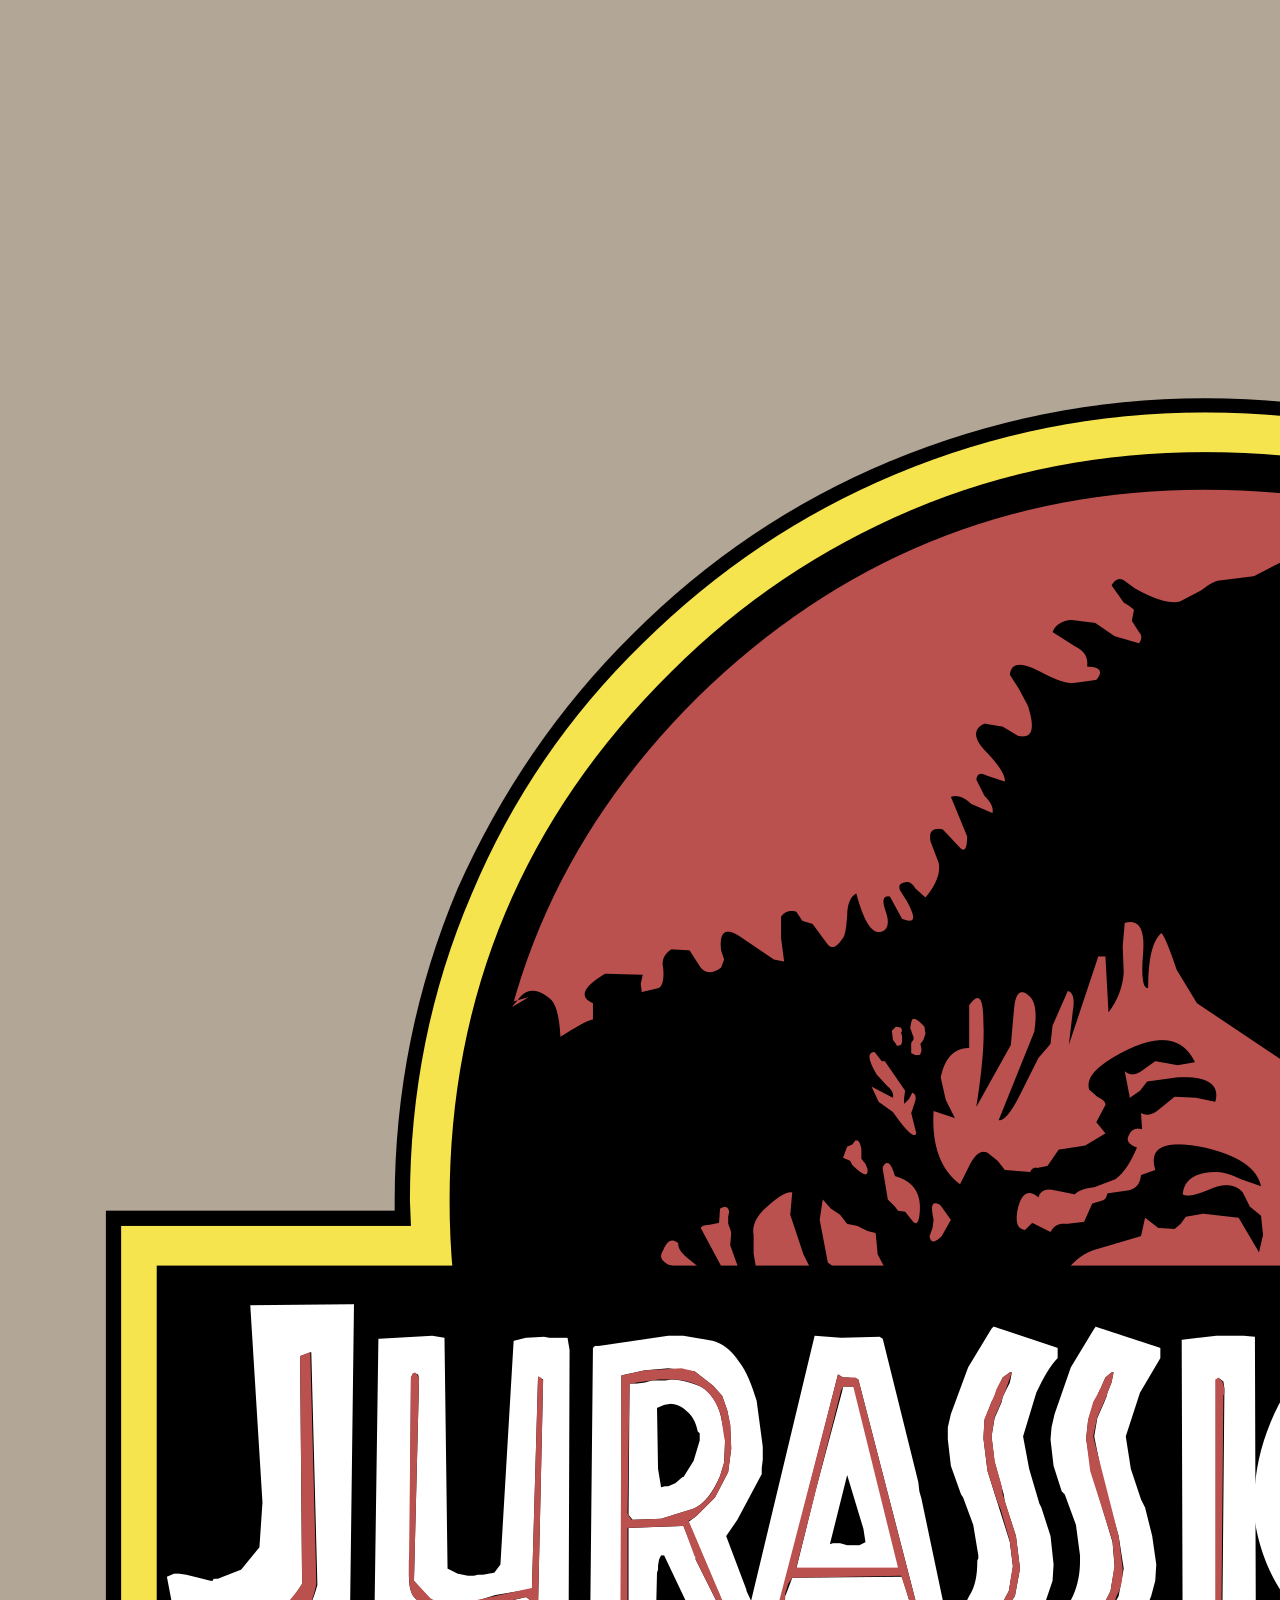
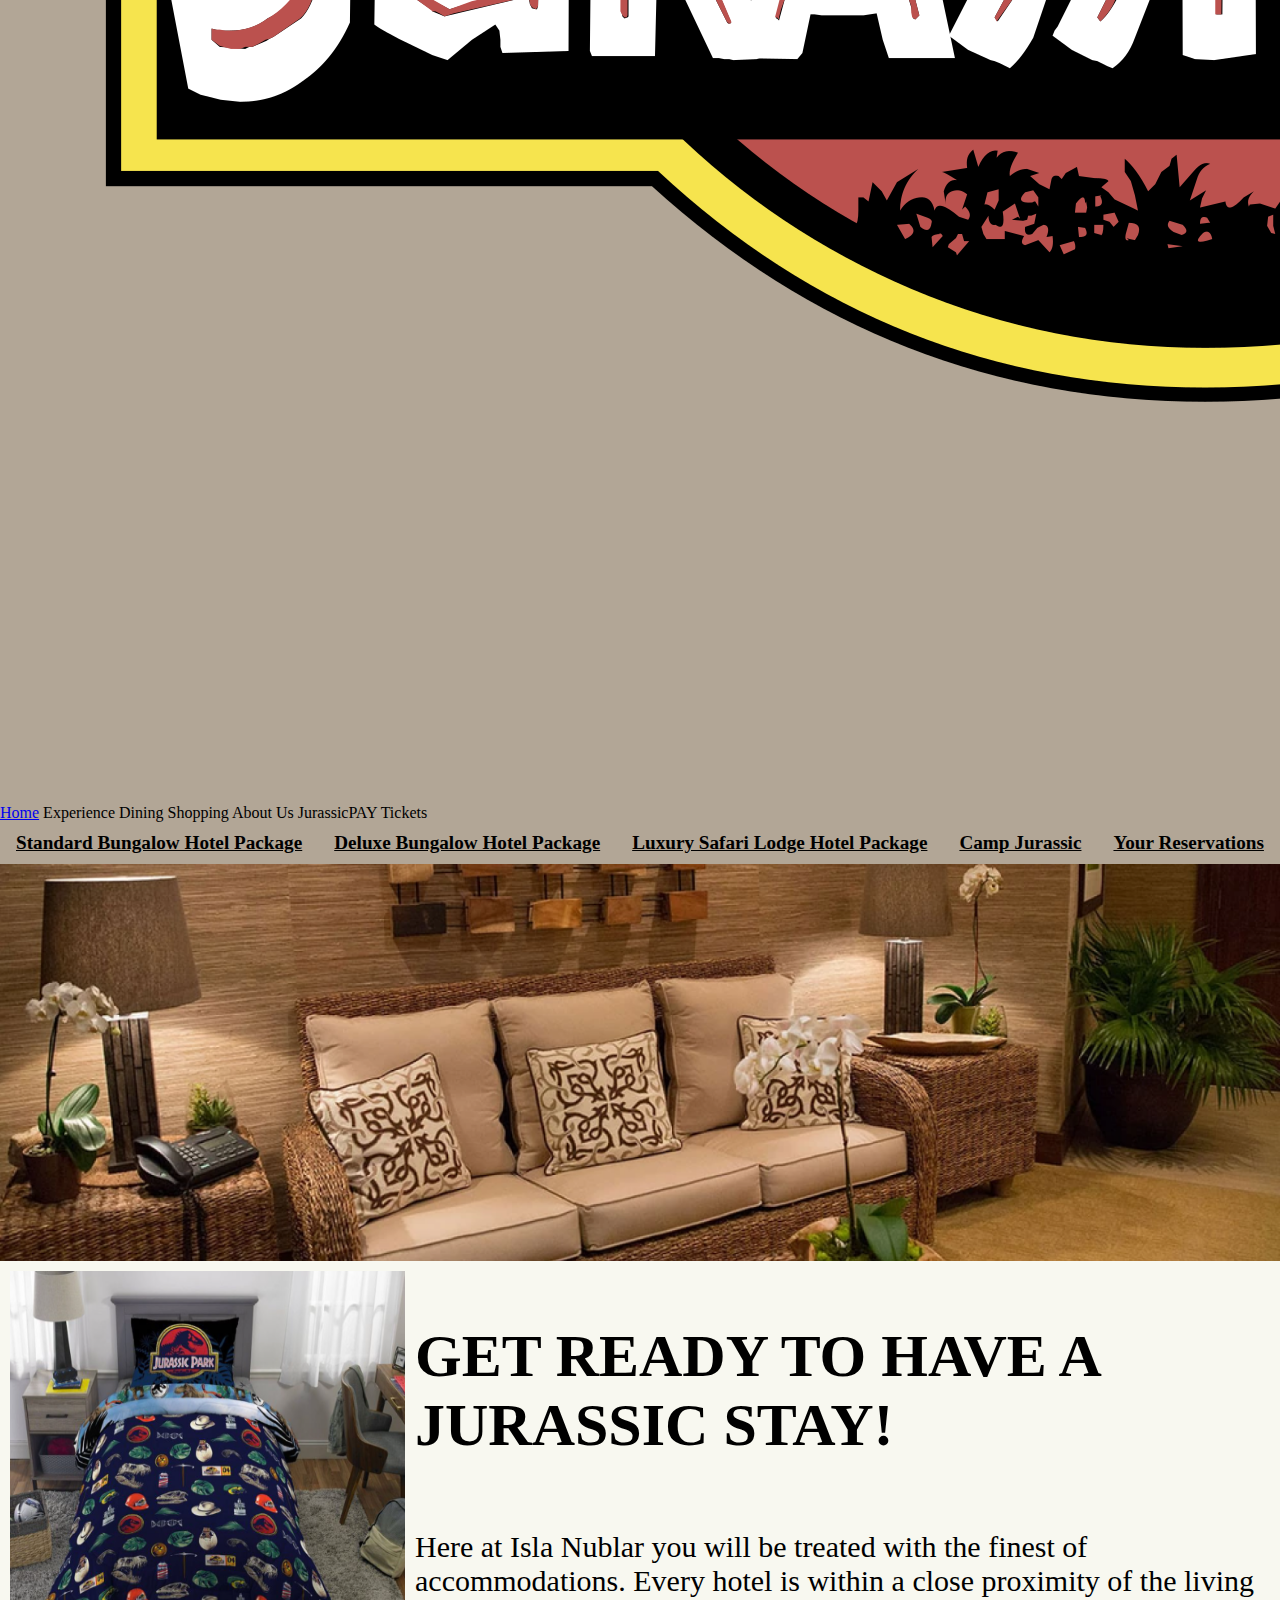
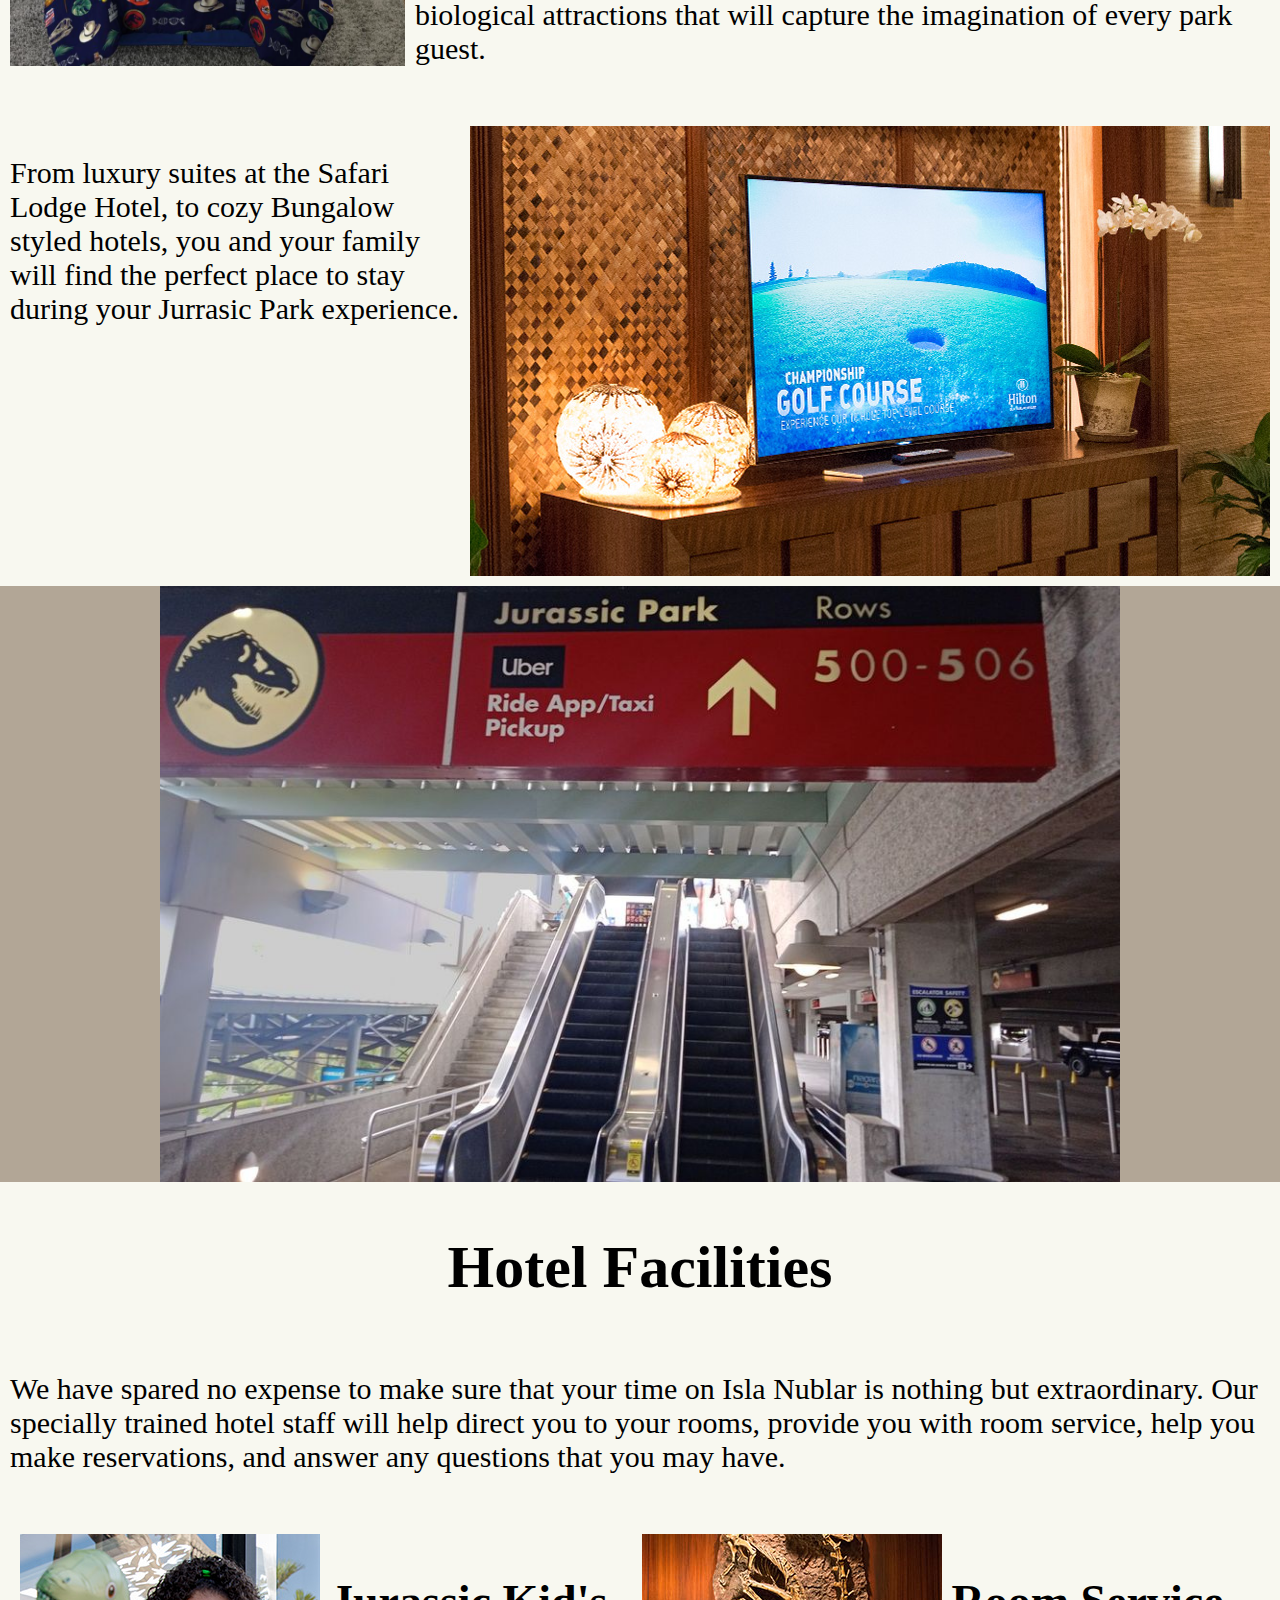
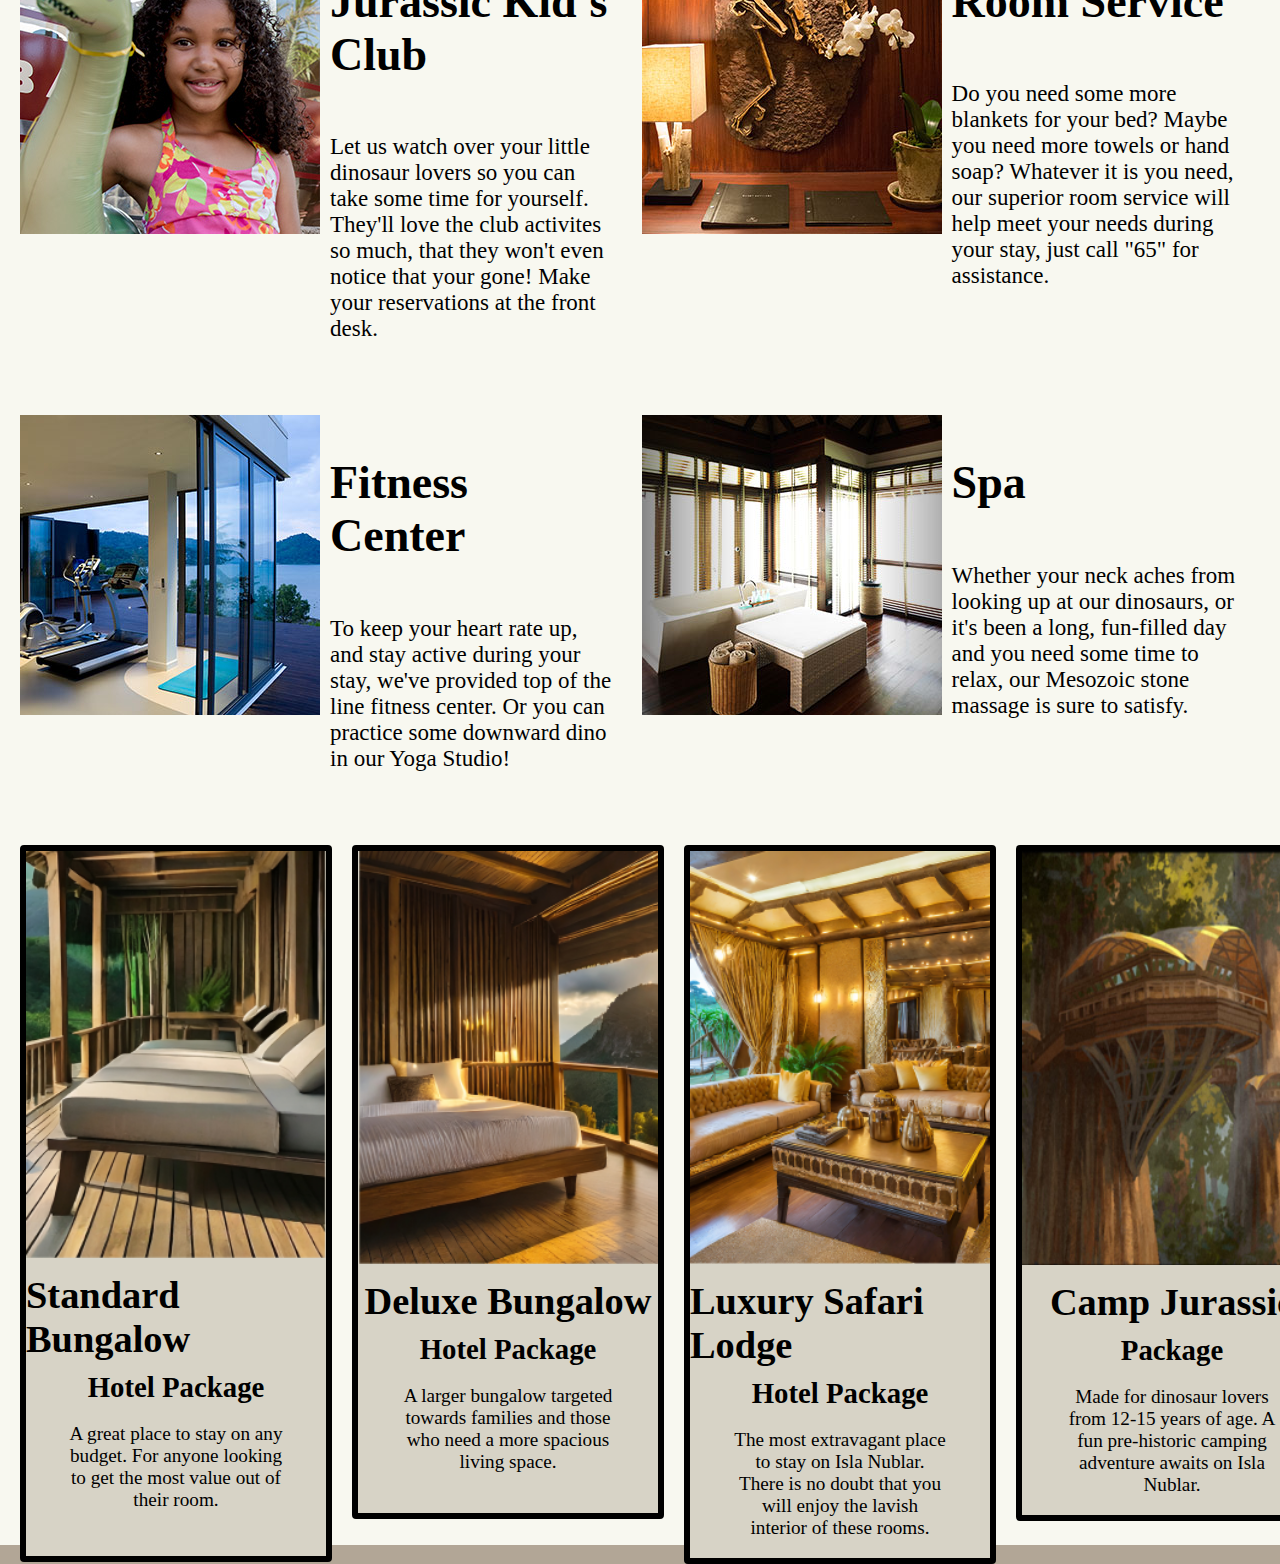
<file: Accommodations/accommodations.html>
<!DOCTYPE html>
<html lang="en">

<head>
    <meta charset="UTF-8">
    <meta http-equiv="X-UA-Compatible" content="IE=edge">
    <meta name="viewport" content="width=device-width, initial-scale=1.0">
    <title>JP Accomodations</title>
    <link href="/Accommodations/accommodations.css" rel="stylesheet">
</head>

<body>

    <nav class="mainNavBar">

        <img src="/Accommodations/accommodationsImages/accommodationsJurassicParkLogo.png" alt="Jurassic Park Logo"
            class="jurassicParkLogo">

        <a href="/index.html" class="mainNavButton">Home</a>
        <a class="mainNavButton">Experience</a>
        <a class="mainNavButton">Dining</a>
        <a class="mainNavButton">Shopping</a>
        <a class="mainNavButton">About Us</a>
        <a class="specialNavButton1">JurassicPAY</a>
        <a class="specialNavButton2">Tickets</a>

    </nav>

    <nav class="subNavBar">

        <a href="/Accommodations/acomodationStandard.html">Standard Bungalow Hotel Package</a>
        <a href="/Accommodations/accommodationsDeluxe.html">Deluxe Bungalow Hotel Package</a>
        <a href="/Accommodations/accommodationsLuxuryLodge.html">Luxury Safari Lodge Hotel Package</a>
        <a href="/Accommodations/accommodationsCamp.html">Camp Jurassic</a>
        <a href="/Accommodations/accommodationsReservations.html">Your Reservations</a>

    </nav>

    <img src="/Accommodations/accommodationsImages/accommodationImagesMain/accommodationsBanner1.png"
        alt="Photo of Hotel Couch" class="fristImage">

    <section class="stay1">

        <img src="/Accommodations/accommodationsImages/accommodationImagesMain/accommodationsStay1.png"
            alt="PLACEHOLDER" class="stayLeft">

        <section class="stayRight">

            <h1>GET READY TO HAVE A JURASSIC STAY!</h1>

            <p>Here at Isla Nublar you will be treated with the finest of accommodations.
                Every hotel is within a close proximity of the living biological attractions that will capture the
                imagination of every park guest.</p>

        </section>

    </section>

    <section class="stay2">

        <p class="stayLeft">From luxury suites at the Safari Lodge Hotel, to cozy Bungalow styled hotels,
            you and your family will find the perfect place to stay during your Jurrasic Park experience.</p>

        <img src="/Accommodations/accommodationsImages/accommodationImagesMain/accommodationsStay2.jpeg"
            alt="PLACEHOLDER" class="stayRight">

    </section>

    <img src="/Accommodations/accommodationsImages/accommodationImagesMain/accommodationsBanner2.jpg" alt="PLACEHOLDER"
        class="secondImage">

    <section class="facilities">

        <h1>Hotel Facilities</h1>

        <p>We have spared no expense to make sure that your time on Isla Nublar is nothing
            but extraordinary. Our specially trained hotel staff will help direct you to your rooms, provide you with
            room service, help you make reservations, and answer any questions that you may have.</p>

    </section>

    <section class="facilitiesContent1">

        <section class="kidsClub">

            <img src="/Accommodations/accommodationsImages/accommodationImagesMain/accommodationsKidsClub.jpg"
                alt="PLACEHOLDER">

            <section class="kidsClubText">

                <h1>Jurassic Kid's Club</h1>

                <p>Let us watch over your little dinosaur lovers so you can take some time for
                    yourself. They'll love the club activites so much, that they won't even notice that your gone! Make
                    your
                    reservations at the front desk.</p>

            </section>

        </section>

        <section class="roomService">

            <img src="/Accommodations/accommodationsImages/accommodationImagesMain/accommodationsRoomService.jpg"
                alt="PLACEHOLDER">

            <section class="roomServiceText">

                <h1>Room Service</h1>

                <p>Do you need some more blankets for your bed? Maybe you need more towels or hand soap?
                    Whatever it is you need, our superior room service will help meet your needs during your stay, just
                    call
                    "65" for assistance.</p>

            </section>

        </section>

    </section>

    <section class="facilitiesContent2">

        <section class="fitnessCenter">

            <img src="/Accommodations/accommodationsImages/accommodationImagesMain/accommodationsFitnessCenter.jpeg"
                alt="PLACEHOLDER">

            <section class="fitnessCenterText">

                <h1>Fitness Center</h1>

                <p>To keep your heart rate up, and stay active during your stay, we've provided top of the line fitness
                    center.
                    Or you can practice some downward dino in our Yoga Studio!</p>

            </section>

        </section>

        <section class="spa">

            <img src="/Accommodations/accommodationsImages/accommodationImagesMain/accommodationsSpa.jpg"
                alt="PLACEHOLDER">

            <section class="spaText">

                <h1>Spa</h1>

                <p>Whether your neck aches from looking up at our dinosaurs, or it's been a long, fun-filled day
                    and you need some time to relax, our Mesozoic stone massage is sure to satisfy.</p>

            </section>

        </section>

    </section>

    <section class="buttonZone">

        <section class="standardButtonMain">

            <a href="/Accommodations/acomodationStandard.html">

                <img src="/Accommodations/accommodationsImages/accommodationImagesMain/accommodationsStanderdMain.png"
                    alt="Standard Bungalow Balcony">

                <h1>Standard Bungalow</h1>

                <h2>Hotel Package</h2>

                <p>A great place to stay on any budget. For anyone looking to
                    get the most value out of their room.</p>

            </a>

        </section>

        <section class="deluxeButtonMain">

            <a href="">

                <img src="/Accommodations/accommodationsImages/accommodationImagesMain/accommodationsDeluxeMain.png"
                    alt="Deluxe Bungalow Balcony">

                <h1>Deluxe Bungalow</h1>

                <h2>Hotel Package</h2>

                <p>A larger bungalow targeted towards families and those who need a more spacious living space.</p>

            </a>

        </section>

        <section class="luxuryButtonMain">

            <a href="/Accommodations/accommodationsLuxuryLodge.html">

                <img src="/Accommodations/accommodationsImages/accommodationImagesMain/accommodationsLuxuryMain.png"
                    alt="Safari Lodge Interior">

                <h1>Luxury Safari Lodge</h1>

                <h2>Hotel Package</h2>

                <p>The most extravagant place to stay on Isla Nublar. There is no doubt that you will enjoy the lavish
                    interior of these rooms.</p>

            </a>

        </section>

        <section class="campButtonMain">

            <a href="/Accommodations/accommodationsCamp.html">

                <img src="/Accommodations/accommodationsImages/accommodationImagesMain/accommodationsCampMain.png"
                    alt="PLACEHOLDER">

                <h1>Camp Jurassic</h1>

                <h2>Package</h2>

                <p>Made for dinosaur lovers from 12-15 years of age. A fun pre-historic camping adventure awaits on
                    Isla Nublar.</p>

            </a>

        </section>

    </section>

    <footer>

    </footer>

</body>

</html>
</file>
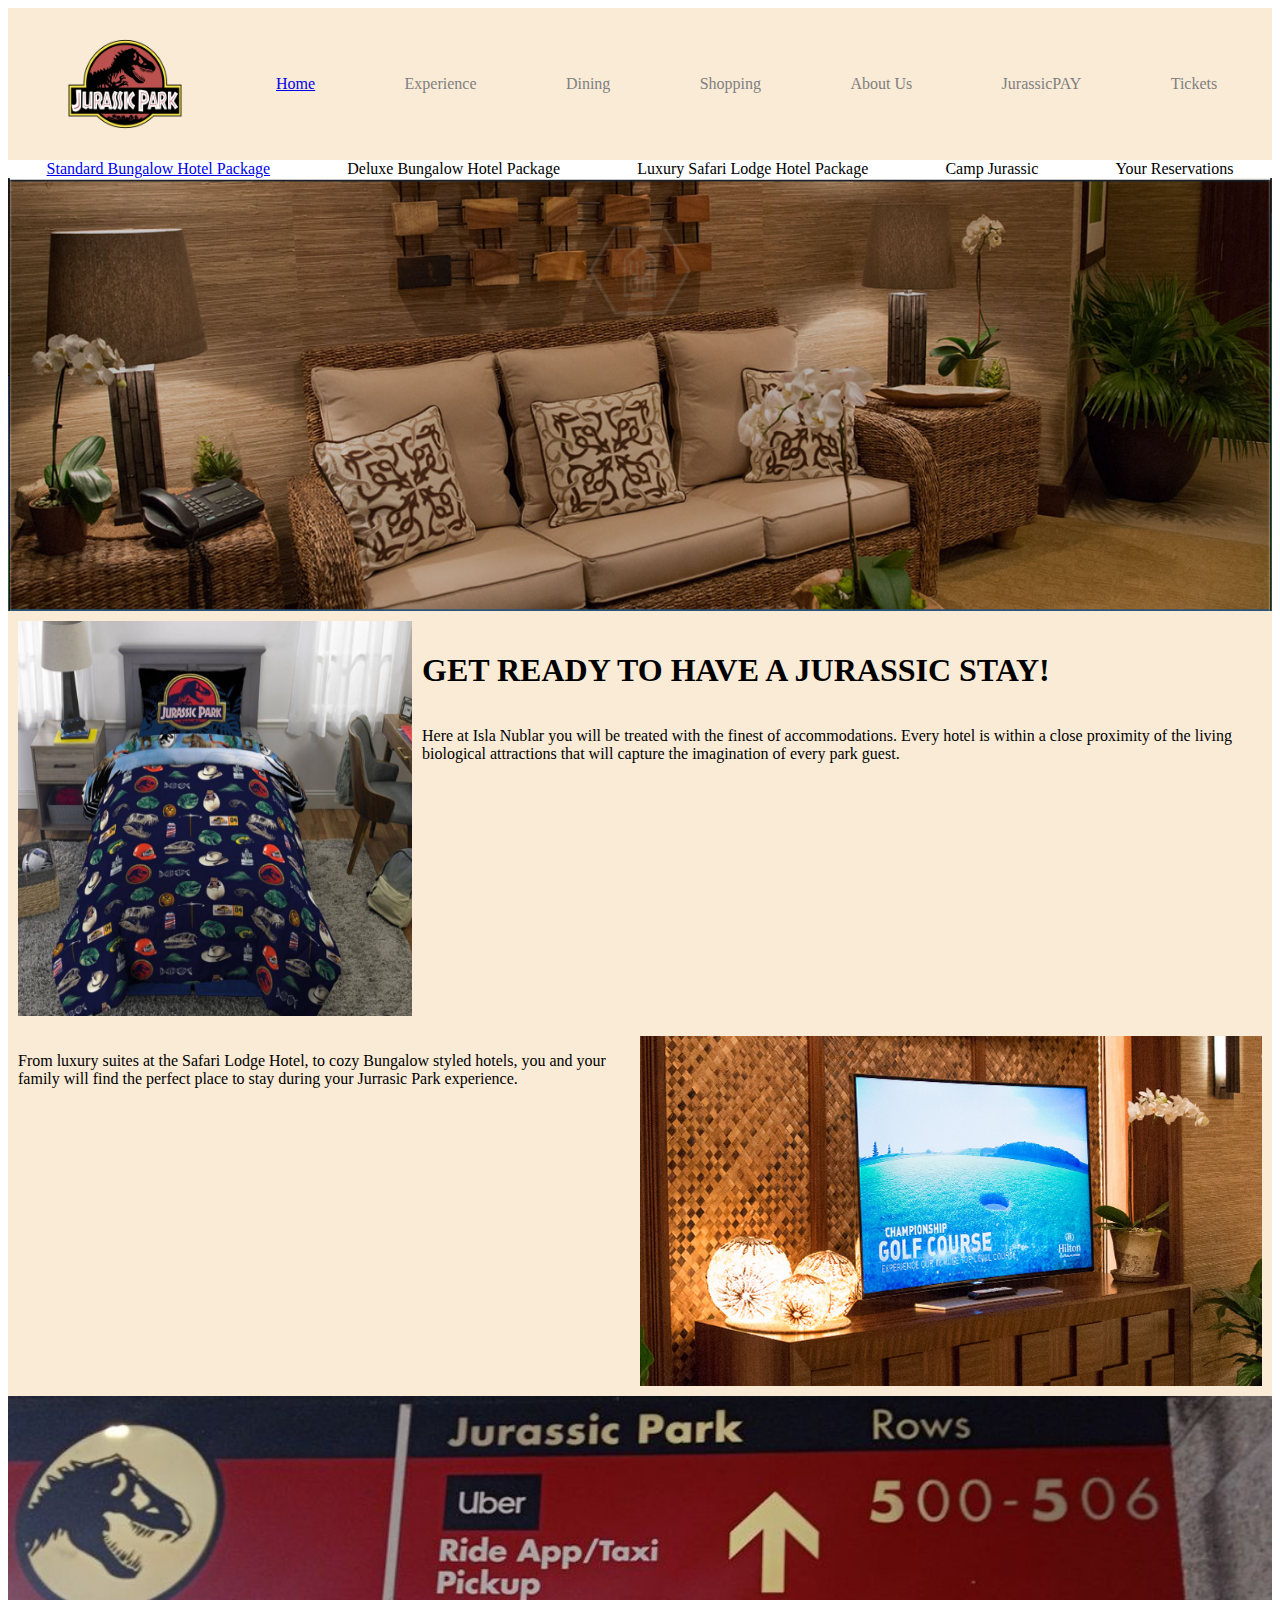
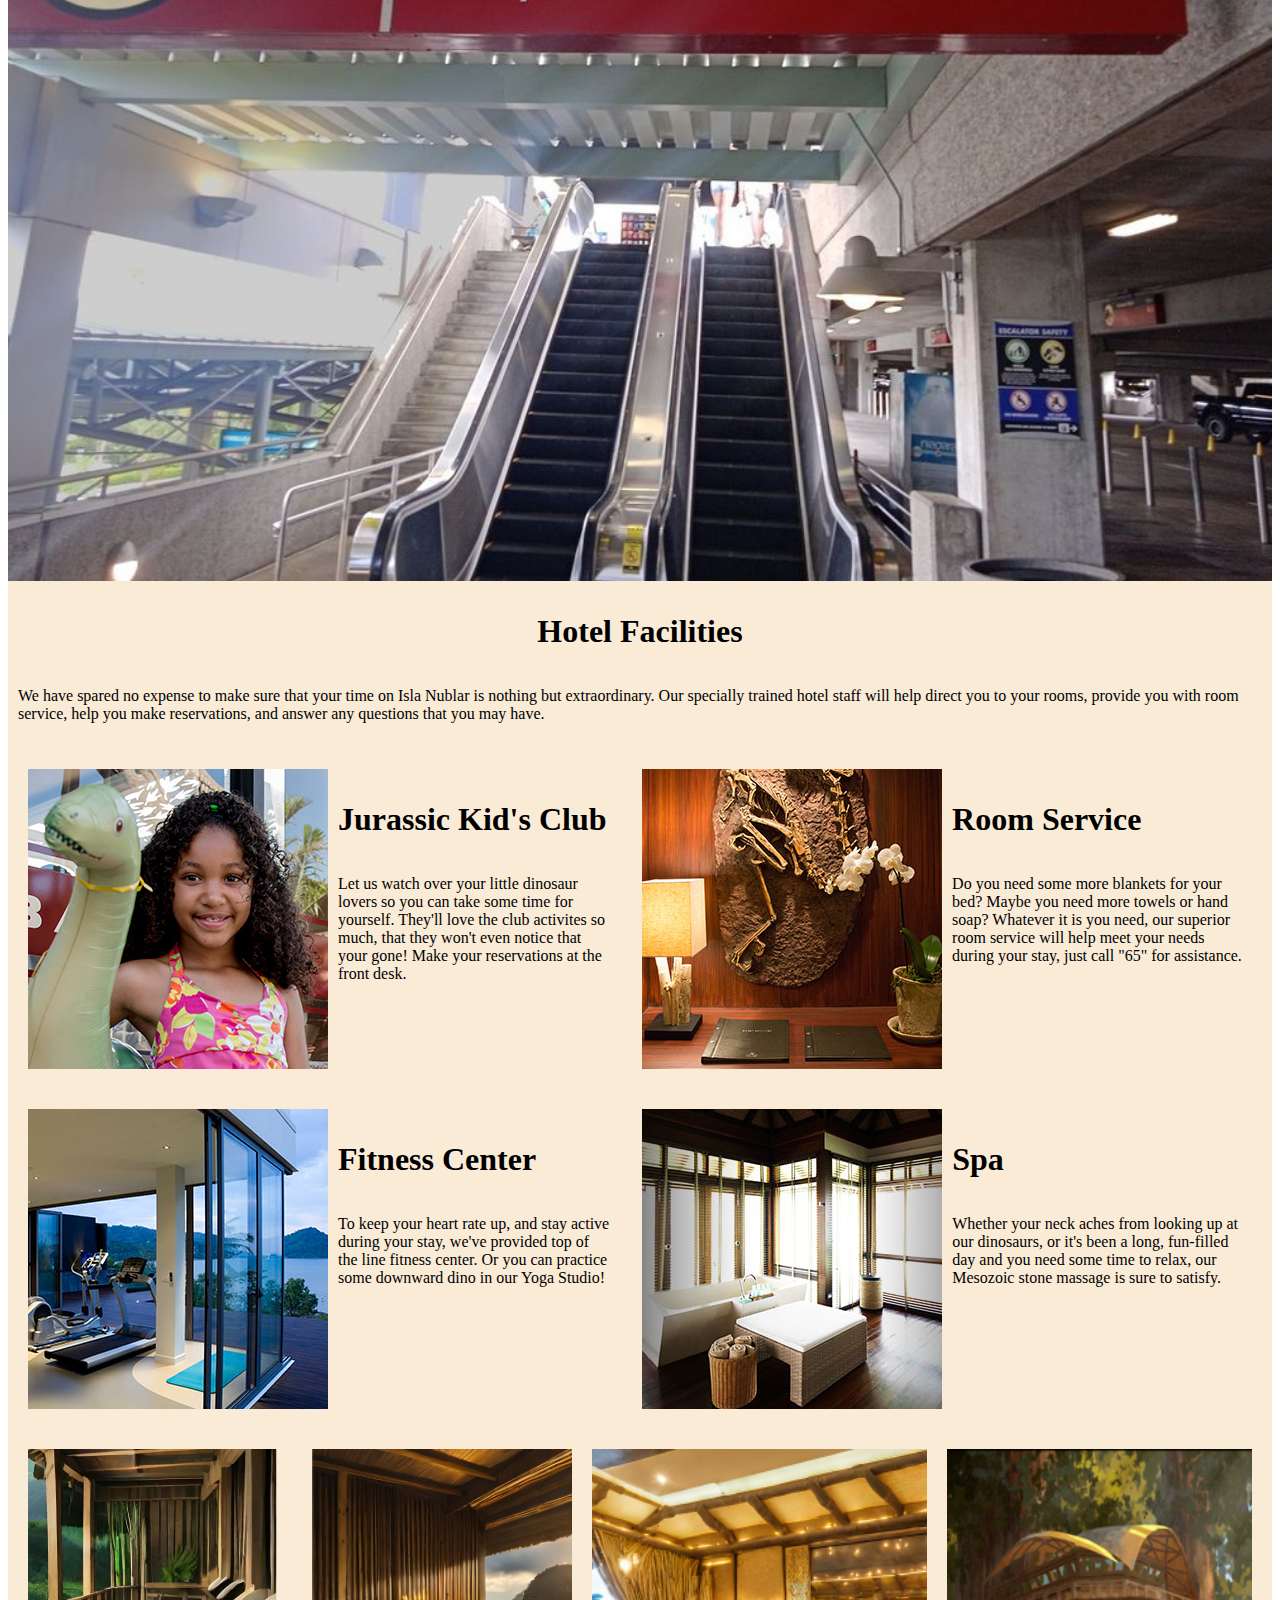
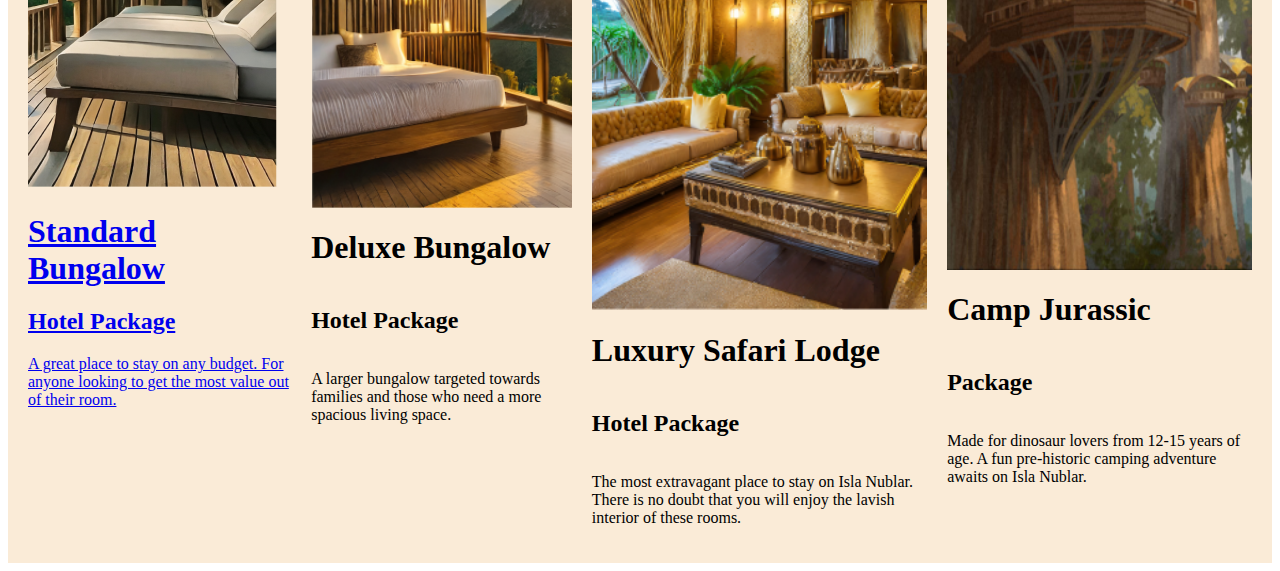
<file: Acomdations/accommodations.html>
<!DOCTYPE html>
<html lang="en">

<head>
    <meta charset="UTF-8">
    <meta http-equiv="X-UA-Compatible" content="IE=edge">
    <meta name="viewport" content="width=device-width, initial-scale=1.0">
    <title>JP Accomodations</title>
    <link href="/Acomdations/accommodations.css" rel="stylesheet">
</head>

<body>

    <nav class="mainNavBar">

        <img src="/Acomdations/acomdationsImages/jurassicParkLogo.png" alt="Jurassic Park Logo"
            class="jurassicParkLogo">

        <a href="/index.html" class="mainNavButton">Home</a>
        <a class="mainNavButton">Experience</a>
        <a class="mainNavButton">Dining</a>
        <a class="mainNavButton">Shopping</a>
        <a class="mainNavButton">About Us</a>
        <a class="specialNavButton1">JurassicPAY</a>
        <a class="specialNavButton2">Tickets</a>

    </nav>

    <nav class="subNavBar">

        <a href="/Acomdations/acomdationStanderd.html">Standard Bungalow Hotel Package</a>
        <a>Deluxe Bungalow Hotel Package</a>
        <a>Luxury Safari Lodge Hotel Package</a>
        <a>Camp Jurassic</a>
        <a>Your Reservations</a>

    </nav>

    <img src="/Acomdations/acomdationsImages/accomdationImagesMain/accomodationsBanner1.png" alt="Photo of Hotel Couch"
        class="fristImage">

    <section class="stay1">

        <img src="/Acomdations/acomdationsImages/accomdationImagesMain/accomodationsStay1.png" alt="PLACEHOLDER"
            class="stayLeft">

        <section class="stayRight">

            <h1>GET READY TO HAVE A JURASSIC STAY!</h1>

            <p>Here at Isla Nublar you will be treated with the finest of accommodations.
                Every hotel is within a close proximity of the living biological attractions that will capture the
                imagination of every park guest.</p>

        </section>

    </section>

    <section class="stay2">

        <p class="stayLeft">From luxury suites at the Safari Lodge Hotel, to cozy Bungalow styled hotels,
            you and your family will find the perfect place to stay during your Jurrasic Park experience.</p>

        <img src="/Acomdations/acomdationsImages/accomdationImagesMain/accomodationsStay2.jpeg" alt="PLACEHOLDER"
            class="stayRight">

    </section>

    <img src="/Acomdations/acomdationsImages/accomdationImagesMain/accomodationsBanner2.jpg" alt="PLACEHOLDER"
        class="secondImage">

    <section class="facilities">

        <h1>Hotel Facilities</h1>

        <p>We have spared no expense to make sure that your time on Isla Nublar is nothing
            but extraordinary. Our specially trained hotel staff will help direct you to your rooms, provide you with
            room service, help you make reservations, and answer any questions that you may have.</p>

    </section>

    <section class="facilitiesContent1">

        <section class="kidsClub">

            <img src="/Acomdations/acomdationsImages/accomdationImagesMain/accomodationsKidsClub.jpg" alt="PLACEHOLDER">

            <section class="kidsClubText">

                <h1>Jurassic Kid's Club</h1>

                <p>Let us watch over your little dinosaur lovers so you can take some time for
                    yourself. They'll love the club activites so much, that they won't even notice that your gone! Make
                    your
                    reservations at the front desk.</p>

            </section>

        </section>

        <section class="roomService">

            <img src="/Acomdations/acomdationsImages/accomdationImagesMain/accomodationsRoomService.jpg"
                alt="PLACEHOLDER">

            <section class="roomServiceText">

                <h1>Room Service</h1>

                <p>Do you need some more blankets for your bed? Maybe you need more towels or hand soap?
                    Whatever it is you need, our superior room service will help meet your needs during your stay, just
                    call
                    "65" for assistance.</p>

            </section>

        </section>

    </section>

    <section class="facilitiesContent2">

        <section class="fitnessCenter">

            <img src="/Acomdations/acomdationsImages/accomdationImagesMain/accomodationsFitnessCenter.jpeg"
                alt="PLACEHOLDER">

            <section class="fitnessCenterText">

                <h1>Fitness Center</h1>

                <p>To keep your heart rate up, and stay active during your stay, we've provided top of the line fitness
                    center.
                    Or you can practice some downward dino in our Yoga Studio!</p>

            </section>

        </section>

        <section class="spa">

            <img src="/Acomdations/acomdationsImages/accomdationImagesMain/accomodationsSpa.jpg" alt="PLACEHOLDER">

            <section class="spaText">

                <h1>Spa</h1>

                <p>Whether your neck aches from looking up at our dinosaurs, or it's been a long, fun-filled day
                    and you need some time to relax, our Mesozoic stone massage is sure to satisfy.</p>

            </section>

        </section>

    </section>

    <section>

        <section class="standardButtonMain">

            <a href="/Acomdations/acomdationStanderd.html">

                <img src="/Acomdations/acomdationsImages/accomdationImagesMain/accomodationsStanderdMain.png"
                    alt="PLACEHOLDER">

                <h1>Standard Bungalow</h1>

                <h2>Hotel Package</h2>

                <p>A great place to stay on any budget. For anyone looking to
                    get the most value out of their room.</p>

            </a>

        </section>

        <section class="deluxeButtonMain">

            <img src="/Acomdations/acomdationsImages/accomdationImagesMain/accomodationsDeluxeMain.png" alt="">

            <h1>Deluxe Bungalow</h1>

            <h2>Hotel Package</h2>

            <p>A larger bungalow targeted towards families and those who need a more spacious living space.</p>

        </section>

        <section class="luxuryButtonMain">

            <img src="/Acomdations/acomdationsImages/accomdationImagesMain/accomodationsLuxuryMain.png"
                alt="PLACEHOLDER">

            <h1>Luxury Safari Lodge</h1>

            <h2>Hotel Package</h2>

            <p>The most extravagant place to stay on Isla Nublar. There is no doubt that you will enjoy the lavish
                interior of these rooms.</p>

        </section>

        <section class="campButtonMain">

            <img src="/Acomdations/acomdationsImages/accomdationImagesMain/accomodationsCampMain.png" alt="PLACEHOLDER">

            <h1>Camp Jurassic</h1>

            <h2>Package</h2>

            <p>Made for dinosaur lovers from 12-15 years of age. A fun pre-historic camping adventure awaits on
                Isla Nublar.</p>
                
        </section>

    </section>

        <footer>

        </footer>

</body>

</html>
</file>
<file: Accommodations/accommodations.css>
/* NOTE TO SELF NOAH give <a> a background color and padding. */
/* This part of the code is for changing everything of a type of element (This includes the body). */

body {
    display: flex;
    flex-direction: column;
    margin: 0px;
    background-color: #B2A696;
}

section {
    background-color: #F8F8F0;
    color: black;
    padding: 10px;
    /* display: flex; */
}

/* This part of the code is for the MAIN NAV BAR. */
/* 
img.jurassicParkLogo {
    height: 132px;
    width: 124px;
}

nav.mainNavBar {
    display: flex;
    background-color: #D7D3C6;
    padding: 10px;
    justify-content: space-around;
    border-bottom: 4px solid black;
}

.mainNavBar a {
    align-self: center;
}


a.mainNavButton {
    padding: 10px;
    color: black;
    font-style: normal;
    text-decoration: underline;
    font-weight: bold;
    font-size: larger;
}

a.specialNavButton1 {
    font-weight: bolder;
    font-size: larger;
    border: 3px solid black;
    padding: 10px;
    font-style: normal;
    text-decoration: none;
    color: black;
    border-radius: 10px;
}

a.specialNavButton2 {
    padding: 10px;
    padding-left: 15px;
    padding-right: 15px;
    background-color: #2D3648;
    color: #FFFFFF;
    font-weight: bolder;
    font-size: larger;
    text-decoration: none;
    border: 3px solid #2D3648;
    border-radius: 10px;
} */

/* This part of the code is for OUR NAV BAR (aka the one for accommodations) */

nav.subNavBar {
    display: flex;
    justify-content: space-around;
    background-color: #B2A696;
}

.subNavBar a {
    padding: 10px;
    color: black;
    font-style: normal;
    text-decoration: underline;
    font-weight: bold;
    font-size: larger;
    display: flex;
}

/* This part of the code is for the STAY part */

.stayLeft {
    order: 0;
}

/* (NOTE: [section.stayright] is what making the header on top and the text on the bottom) */

section.stayRight {
    display: flex;
    flex-direction: column;
    font-size: 30px;
}

/* (NOTE: [section.stay1] and [.stay2] are there for spaceing and flexbox) */

section.stay1 {
    display: flex;
    justify-content: space-between;
}

.stay2 {
    display: flex;
    justify-content: space-between;
    font-size: 30px;
}

/* (NOTE: these two control the two images in the stay {Left = Frist Image | Right = Second Image}.) */

img.stayLeft {
    width: 395px;
    height: 395px;
}

img.stayRight {
    width: 65%;
    height: 65%;
}

/* This controls the second banner like image */

img.secondImage {
    width: 75%;
    height: 75%;
    object-fit: cover;
    align-self: center;
}

/* this section is for the facilities */
/* (NOTE: This controls the text) */

section.facilities {
    display: flex;
    flex-direction: column;
    align-items: center;
    font-size: 30px;
}

.facilitiesContent1 {
    display: flex;
}

.facilitiesContent2 {
    display: flex;
}

.kidsClub {
    display: flex;
}

section.kidsClubText {
    display: flex;
    flex-direction: column;
    align-self: flex-start;
    flex-wrap: wrap-reverse;
    font-size: 23px;
}

.kidsClub img {
    align-self: flex-start;
}

.roomService {
    display: flex;
}

section.roomServiceText {
    display: flex;
    flex-direction: column;
    align-self: flex-start;
    font-size: 23px;
}

.roomService img {
    align-self: flex-start;
}

.fitnessCenter {
    display: flex;
}

section.fitnessCenterText {
    display: flex;
    flex-direction: column;
    align-self: flex-start;
    font-size: 23px;
}

.fitnessCenter img {
    align-self: flex-start;
}

.spa {
    display: flex;
}

section.spaText {
    display: flex;
    flex-direction: column;
    align-self: flex-start;
    font-size: 23px;
}

.spa img {
    align-self: flex-start;
}

.standardButtonMain {
    display: flex;
    flex-direction: column;
    font-size: larger;
}

.deluxeButtonMain {
    display: flex;
    flex-direction: column;
    font-size: larger;
}

.luxuryButtonMain {
    display: flex;
    flex-direction: column;
    font-size: larger;
}

.campButtonMain {
    display: flex;
    flex-direction: column;
    font-size: larger;
}

section.buttonZone {
    display: flex;
    justify-content: space-around;
    height: 700px;
}

.buttonZone section {
    max-width: 500px;
    max-height: 550px;
}

.buttonZone a {
    display: flex;
    flex-direction: column;
    color: black;
    font-style: normal;
    text-decoration: none;
    align-items: center;
    border: 6px solid black;
    max-width: 800px;
    padding: 0px;
    border-radius: 4px;
    background-color: #D7D3C6;
}

.standardButtonMain img {
    max-height: 550px;
    max-width: 300px;
    width: 300px;
}

.deluxeButtonMain img {
    max-width: 300px;
    width: 300px;
}

.luxuryButtonMain img {
    max-width: 300px;
    width: 300px;
}

.campButtonMain img {
    max-width: 300px;
    width: 300px;
}

a h1 {
    margin-bottom: 0px;
    max-width: 800px;
}

a h2 {
    margin-bottom: 0px;
    max-width: 800px;
}

a p {
    text-align: center;
    max-width: 214px;
}

.standardButtonMain a h1 {
    margin-top: 15px;
}

.standardButtonMain a h2 {
    margin-top: 10px;
}

.standardButtonMain a p {
    margin-bottom: 45px;
}

.deluxeButtonMain a h1 {
    margin-top: 15px;
}

.deluxeButtonMain a h2 {
    margin-top: 10px;
}

.deluxeButtonMain a p {
    margin-bottom: 40px;
}

.luxuryButtonMain a h1 {
    margin-top: 15px;
}

.luxuryButtonMain a h2 {
    margin-top: 10px;
}

.campButtonMain a h1 {
    margin-top: 15px;
}

.campButtonMain a h2 {
    margin-top: 10px;
}



@media screen and (max-height: 450px) {
    .sidenav {
        padding-top: 15px;
    }

    .sidenav a {
        font-size: 18px;
    }
}

@media only screen and (max-width:1200px) {

    .sidenav {
        display: block;
        height: 100%;
        width: 0;
        position: fixed;
        z-index: 1;
        top: 0;
        right: 0;
        background-color: #D7D3C6;
        overflow-x: hidden;
        transition: 0.5s;
        padding-top: 60px;
        padding-left: 0px;
        padding-right: 0px;
    }
    
    .sidenav a {
        padding: 8px 32px 8px 8px;
        text-decoration: none;
        font-size: 20px;
        color: black;
        display: block;
        transition: 0.3s;
        right: 20px;
        text-align: end;
    }
    
    .sidenav a:hover {
        color: #f1f1f1;
    }
    
    .sidenav .closebtn {
        position: absolute;
        top: 0;
        left: 10px;
        font-size: 36px;
        margin-right: 120px;
        text-align: left;
    }

    span.phoneButton {
        display: block;
        position: fixed;
        right: 0px;
        top: 0px;
    }

    body {
        display: flex;
        flex-direction: column;
    }

    section.header {
        display: none;
    }

    nav.subNavBar {
        display: none;
    }

    .mainNavBar a {
        display: none;
    }

    section.quickFix {
        display: none;
    }

    img.fristImage {
        max-width: 1200px;
    }

    section.stay1 {
        flex-direction: column;
        padding-left: 0px;
        padding-right: 0px;
        padding-bottom: 0px;
    }

    img.stayLeft {
        max-width: 1200px;
        width: 100%;
        height: auto;
    }

    .stayRight h1 {
        font-size: 17.55px;
        text-align: center;
    }

    .stayRight p {
        font-size: 15px;
        text-align: center;
    }

    section.stay2 {
        flex-direction: column-reverse;
        padding-left: 0px;
        padding-right: 0px;
        padding-bottom: 0px;
    }

    img.stayRight {
        max-width: 1200px;
        width: 100%;
        height: auto;
    }

    p.stayLeft {
        font-size: 15px;
        text-align: center;
        padding-left: 10px;
        padding-right: 10px;
    }

    img.secondImage {
        max-width: 1200px;
    }

    .facilities h1 {
        font-size: 22.5px;
        text-align: center;
    }

    .facilities p {
        font-size: 15px;
        text-align: center;
    }

    section.facilitiesContent1 {
        flex-direction: column;
        padding-left: 0px;
        padding-right: 0px;
    }

    section.kidsClub {
        flex-direction: column;
        padding-left: 0px;
        padding-right: 0px;
    }

    .kidsClub img {
        max-width: 1200px;
        width: 100%;
        height: auto;
    }

    .kidsClub h1 {
        font-size: 22.5px;
        text-align: center;
    }

    .kidsClub p {
        font-size: 15px;
        text-align: center;
    }

    section.roomService {
        flex-direction: column;
        padding-left: 0px;
        padding-right: 0px;
    }

    .roomService img {
        max-width: 1200px;
        width: 100%;
        height: auto;
    }

    .roomService h1 {
        font-size: 22.5px;
        text-align: center;
    }

    .roomService p {
        font-size: 15px;
        text-align: center;
    }

    section.facilitiesContent2 {
        flex-direction: column;
        padding-left: 0px;
        padding-right: 0px;
    }

    section.fitnessCenter {
        flex-direction: column;
        padding-left: 0px;
        padding-right: 0px;
    }

    .fitnessCenter img {
        max-width: 1200px;
        width: 100%;
        height: auto;
    }

    .fitnessCenter h1 {
        font-size: 22.5px;
        text-align: center;
    }

    .fitnessCenter p {
        font-size: 15px;
        text-align: center;
    }

    section.spa {
        flex-direction: column;
        padding-left: 0px;
        padding-right: 0px;
    }

    .spa img {
        max-width: 1200px;
        width: 100%;
        height: auto;
    }

    .spa h1 {
        font-size: 22.5px;
        text-align: center;
    }

    .spa p {
        font-size: 15px;
        text-align: center;
    }

    section.buttonZone {
        flex-direction: column;
        height: 100%;
        padding-left: 0px;
        padding-right: 0px;
        justify-content: space-between;
        max-width: none;
        max-height: none;
        align-items: center;
    }

    .buttonZone section {
        max-width: none;
        max-height: none;
    }

    section.standardButtonMain {
        padding-left: 0px;
        padding-right: 0px;
        height: auto;
        
    }

    section.deluxeButtonMain {
        padding: 0px;
        padding-top: 21px;
        padding-bottom: 21px;
    }

    section.luxuryButtonMain {
        padding: 0px;
    }

    section.campButtonMain {
        padding: 0px;
        padding-top: 21px;
    }

}
</file>
<file: Acomdations/accommodations.css>
/* This part of the code is for changing everything of a type of element (This includes the body). */

body {
    display: flex;
    flex-direction: column;
}

section {
    background-color: antiquewhite;
    color: black;
    padding: 10px;
    display: flex;
}

/* This part of the code is for the MAIN NAV BAR. */

img.jurassicParkLogo {
    height: 132px;
    width: 124px;
}

nav.mainNavBar {
    display: flex;
    background-color: antiquewhite;
    color: gray;
    padding: 10px;
    justify-content: space-around;

}

.mainNavBar a {
    align-self: center;
}

/* This part of the code is for OUR NAV BAR (aka the one for accommodations */

nav.subNavBar {
    display: flex;
    justify-content: space-around;
}

.stayLeft {
    order: 0;
}

section.stayRight {
    display: flex;
    flex-direction: column;
}

section.stay1 {
    display: flex;
    justify-content: space-between;
}

img.stayLeft {
    width: 394px;
    height: 395px;
}

.stay2 {
    display: flex;
    justify-content: space-between;
}

img.stayRight {
    width: 50%;
    height: 50%;
}

img.secondImage {
    width: 100%;
    height: 100%;
    object-fit: cover;
}

section.facilities {
    display: flex;
    flex-direction: column;
    align-items: center;
}

section.kidsClubText {
    display: flex;
    flex-direction: column;
    align-self: flex-start;
    flex-wrap: wrap-reverse;
}

.kidsClub img {
    align-self: flex-start;
}

section.roomServiceText {
    display: flex;
    flex-direction: column;
    align-self: flex-start;
}

.roomService img {
    align-self: flex-start;
}

section.fitnessCenterText {
    display: flex;
    flex-direction: column;
    align-self: flex-start;
}

.fitnessCenter img {
    align-self: flex-start;
}

section.spaText {
    display: flex;
    flex-direction: column;
    align-self: flex-start;
}

.spa img {
    align-self: flex-start;
}

section.standardButtonMain {
    display: flex;
    flex-direction: column;
    align-items: stretch;
    
}

.standardButtonMain {
    display: flex;
    flex-direction: column;
    align-self: flex-start;
}

.deluxeButtonMain {
    display: flex;
    flex-direction: column;
    align-self: flex-start;
}

.luxuryButtonMain {
    display: flex;
    flex-direction: column;
    align-self: flex-start;
}

.campButtonMain {
    display: flex;
    flex-direction: column;
    align-self: flex-start;
}

.standardButtonMain img{

}

.deluxeButtonMain img {

}

.luxuryImageMain img {

}

.campButtonMain img {
    
}
</file>
